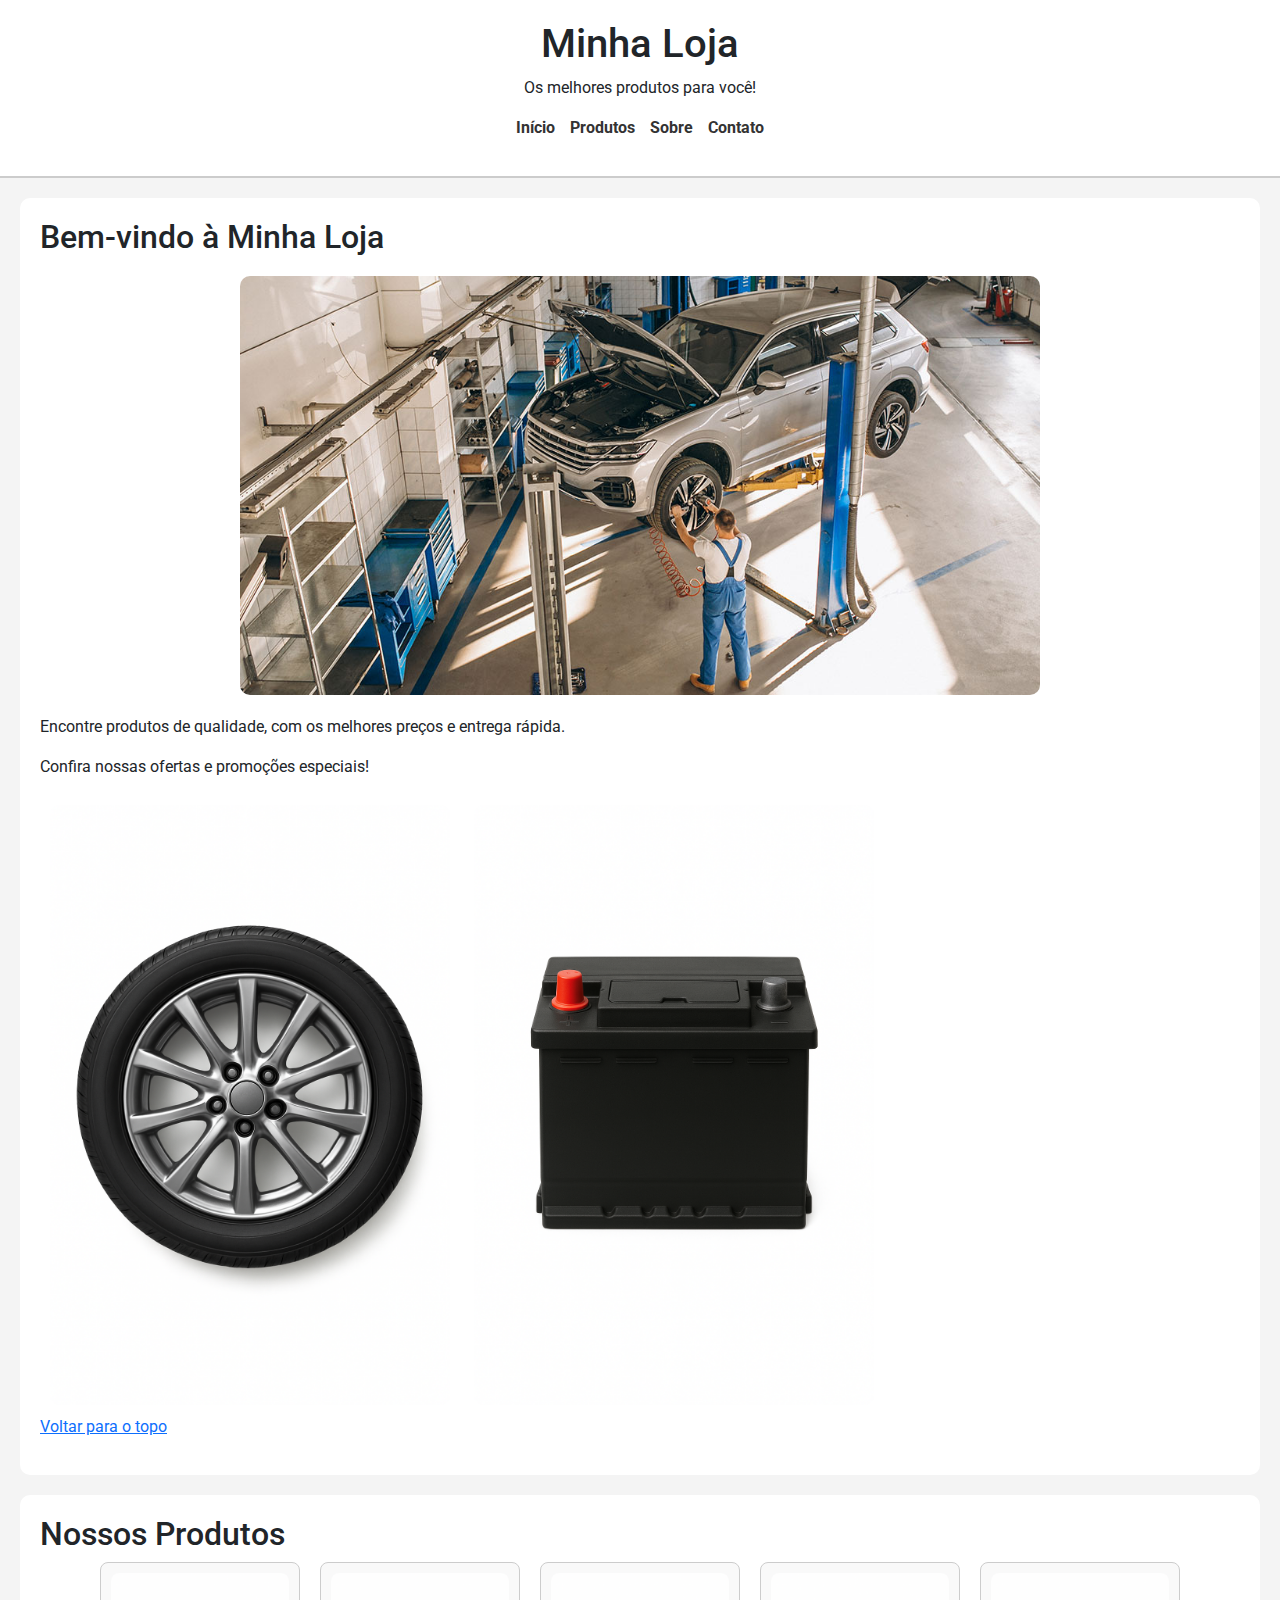
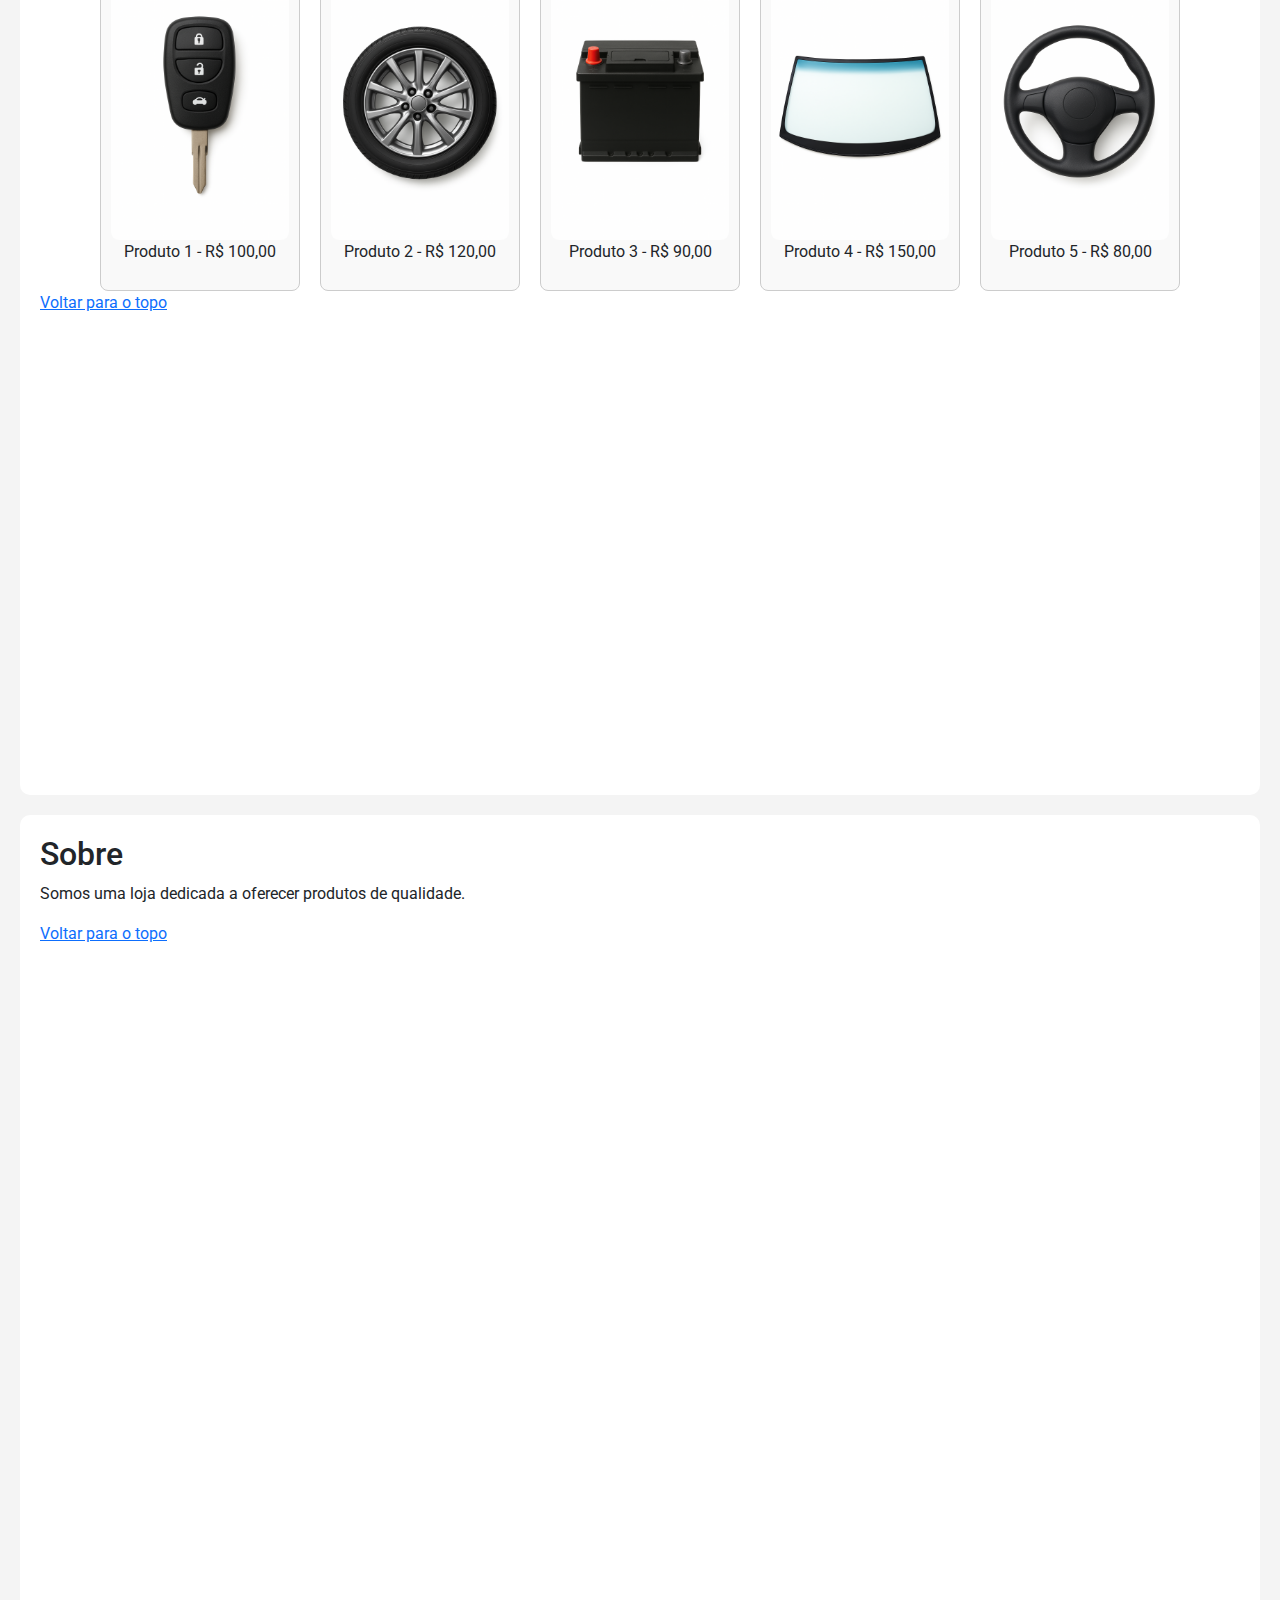
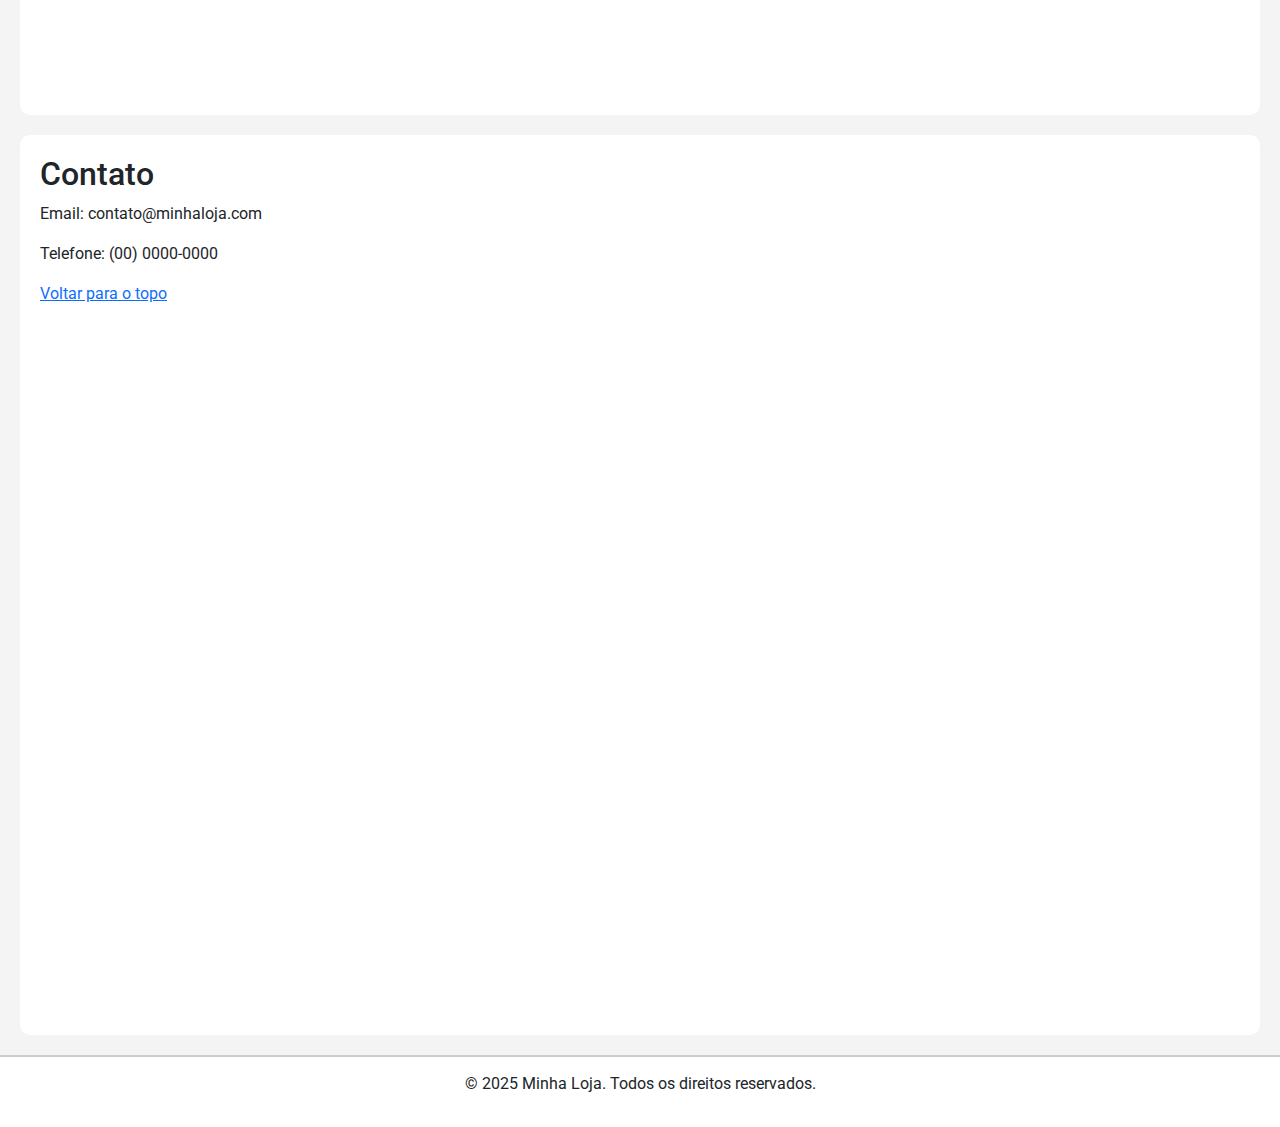
<file: trab2/index.html>
<!DOCTYPE html>
<html lang="pt-BR">
<head>
    <meta charset="UTF-8">
    <meta name="viewport" content="width=device-width, initial-scale=1.0">
    <title>Minha Loja - Flexbox</title>

    <link rel="stylesheet" href="https://cdn.jsdelivr.net/npm/bootstrap@5.3.0/dist/css/bootstrap.min.css">

    <link href="https://fonts.googleapis.com/css2?family=Roboto:wght@400;700&display=swap" rel="stylesheet">

    <link rel="stylesheet" href="css/estilo.css">
</head>
<body>

    <header>
        <h1>Minha Loja</h1>
        <p>Os melhores produtos para você!</p>

        <nav>
            <ul>
                <li><a href="#home">Início</a></li>
                <li><a href="#produtos">Produtos</a></li>
                <li><a href="#sobre">Sobre</a></li>
                <li><a href="#contato">Contato</a></li>
            </ul>
        </nav>
    </header>

    <main>
        
        <section id="home" class="sessao">
            <h2>Bem-vindo à Minha Loja</h2>
            <img src="images/produto6.png" alt="Imagem principal" class="img-principal">

            <p>Encontre produtos de qualidade, com os melhores preços e entrega rápida.</p>
            <p>Confira nossas ofertas e promoções especiais!</p>

            <img src="images/produto2.png" alt="Imagem 2" class="img-extra">
            <img src="images/produto3.png" alt="Imagem 3" class="img-extra">

            <p><a href="#topo">Voltar para o topo</a></p>
        </section>

        
        <section id="produtos" class="sessao">
            <h2>Nossos Produtos</h2>

            <div class="galeria">
                <div class="card">
                    <img src="images/produto1.png" alt="Produto 1">
                    <p>Produto 1 - R$ 100,00</p>
                </div>
                <div class="card">
                    <img src="images/produto2.png" alt="Produto 2">
                    <p>Produto 2 - R$ 120,00</p>
                </div>
                <div class="card">
                    <img src="images/produto3.png" alt="Produto 3">
                    <p>Produto 3 - R$ 90,00</p>
                </div>
                <div class="card">
                    <img src="images/produto4.png" alt="Produto 4">
                    <p>Produto 4 - R$ 150,00</p>
                </div>
                <div class="card">
                    <img src="images/produto5.png" alt="Produto 5">
                    <p>Produto 5 - R$ 80,00</p>
    
                </div>
            </div>
            <p><a href="#topo">Voltar para o topo</a></p>
        </section>

       
        <section id="sobre" class="sessao">
            <h2>Sobre</h2>
            <p>Somos uma loja dedicada a oferecer produtos de qualidade.</p>
            <p><a href="#topo">Voltar para o topo</a></p>
        </section>

        <section id="contato" class="sessao">
            <h2>Contato</h2>
            <p>Email: contato@minhaloja.com</p>
            <p>Telefone: (00) 0000-0000</p>
            <p><a href="#topo">Voltar para o topo</a></p>
        </section>
    </main>

    <footer>
        <p>&copy; 2025 Minha Loja. Todos os direitos reservados.</p>
    </footer>

</body>
</html>
</file>
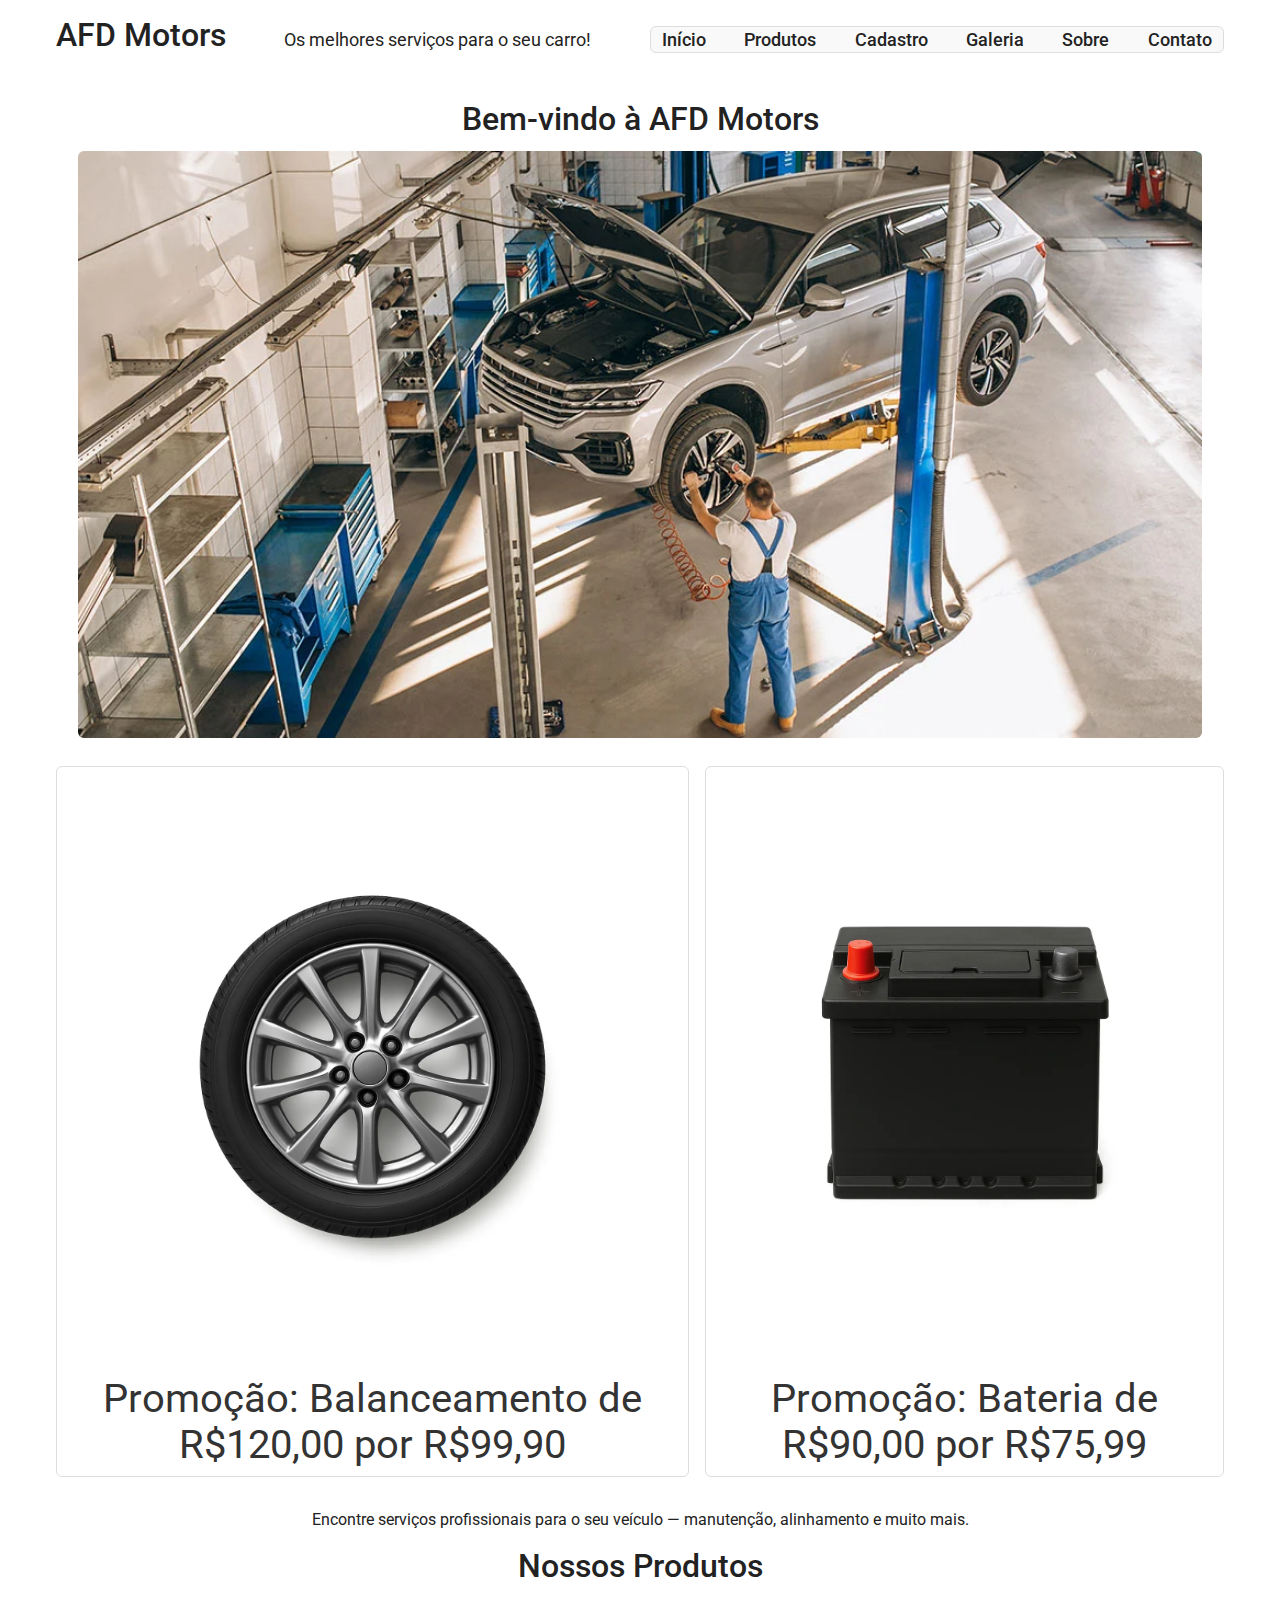
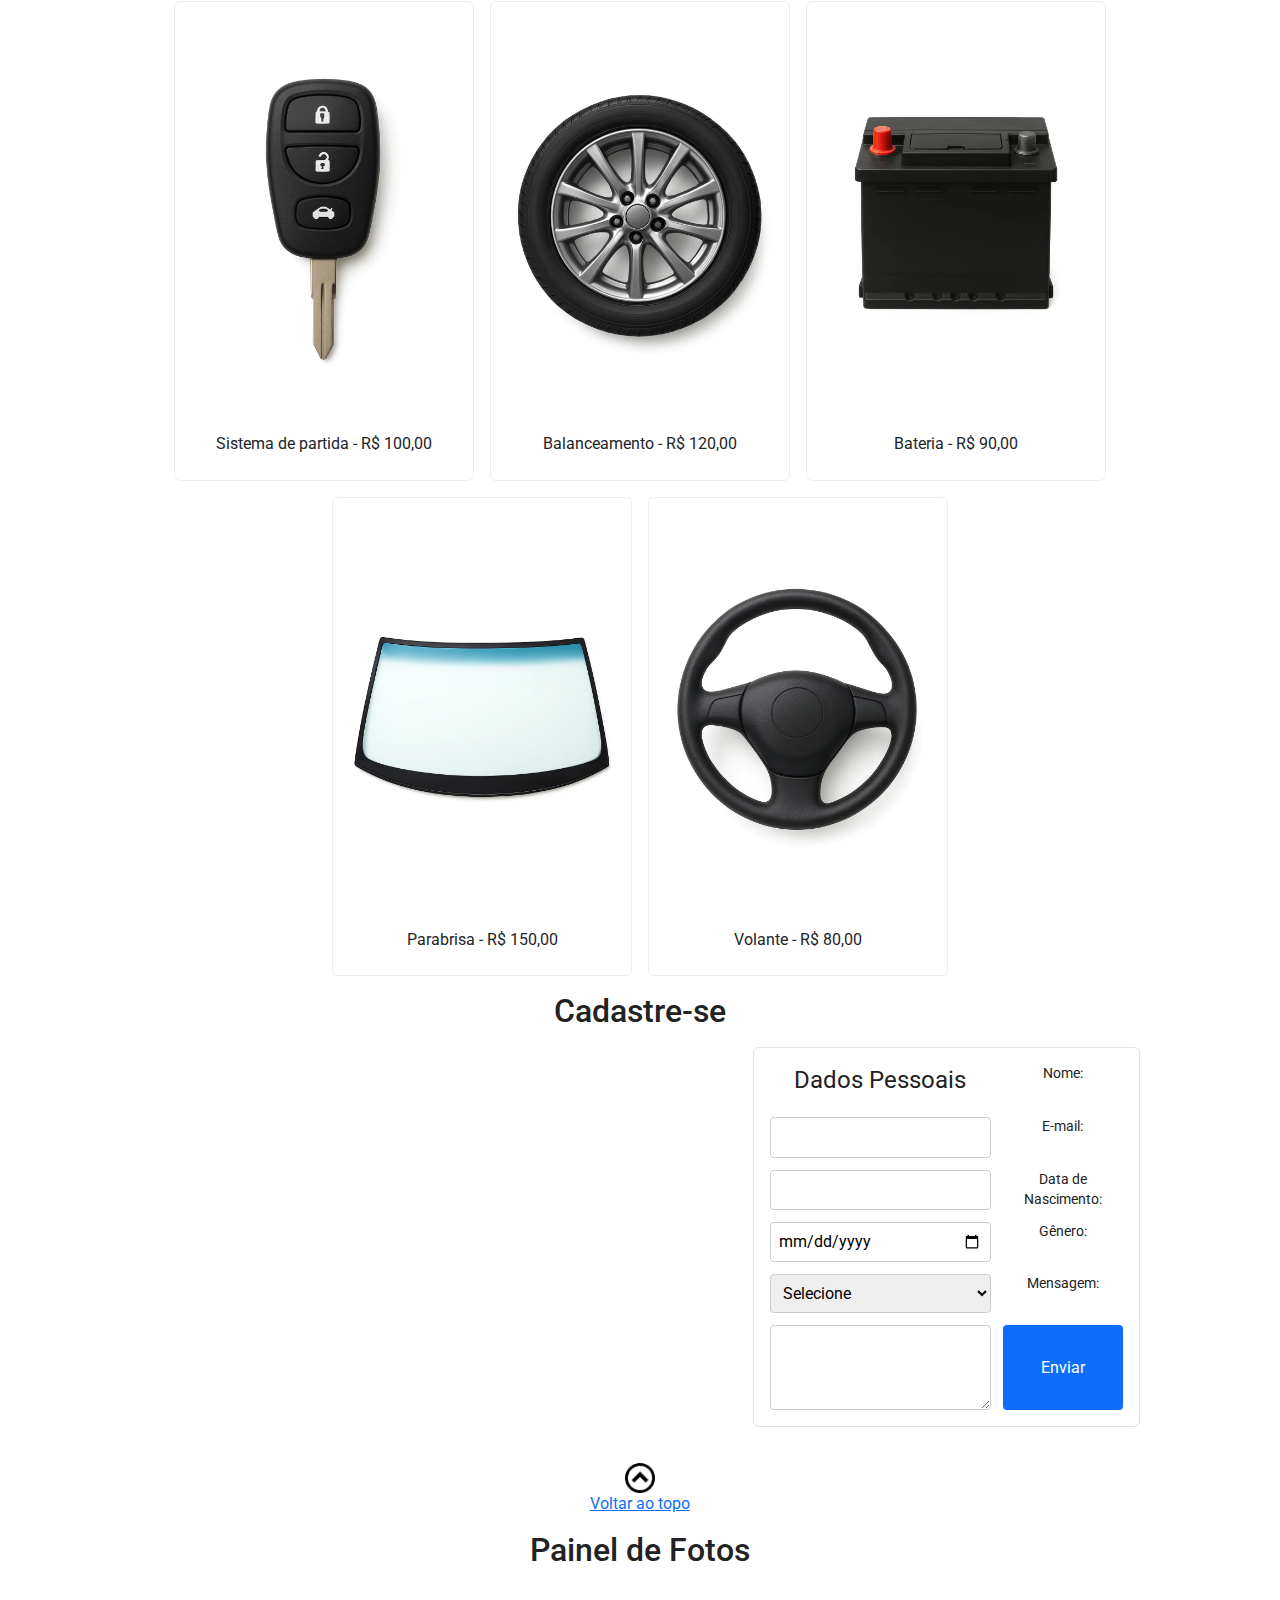
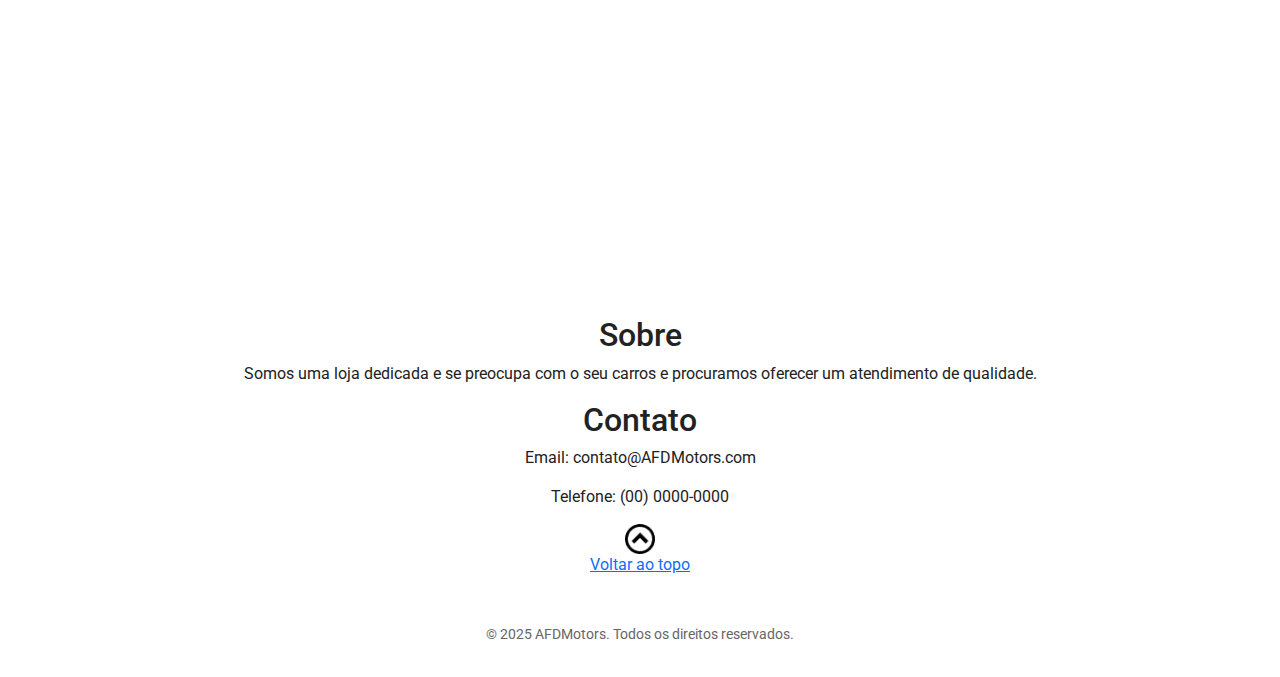
<file: trab3/index.html>
<!DOCTYPE html>
<html lang="pt-BR">
<head>
    <meta charset="UTF-8">
    <meta name="viewport" content="width=device-width, initial-scale=1.0">
    <title>AFD Motors - Flexbox</title>
    <!-- META BÁSICA PARA O GOOGLE -->
<meta name="description" content="AFDMotors - Servico de qualidade e preço justo.">
<meta name="keywords" content="loja, serviços automotivos, tecnologia, ofertas, qualidade">
<meta name="author" content="Andrei Frós Duarte">

<!-- SEO E RESPONSIVIDADE -->
<meta name="robots" content="index, follow">
<meta name="theme-color" content="#007bff">

<!-- OPEN GRAPH (FACEBOOK, WHATSAPP, LINKEDIN) -->
<meta property="og:title" content="AFDMotors - Os melhores serviços para o seu carro!">
<meta property="og:description" content="A melhor experiência de compras online com qualidade, rapidez e preço justo.">
<meta property="og:type" content="website">
<meta property="og:url" content="https://github.com/AndreiFros.github.io/AFDMotors/">
<meta property="og:image" content="images/cartao.webp">

<!-- TWITTER CARD -->
<meta name="twitter:card" content="summary_large_image">
<meta name="twitter:title" content="AFDMotors - Os melhores serviços para o seu carro!">
<meta name="twitter:description" content="Faça a manutenção do seu carro com qualidade e segurança.">
<meta name="twitter:image" content="images/cartao.webp">

    <link rel="stylesheet" href="https://cdn.jsdelivr.net/npm/bootstrap@5.3.0/dist/css/bootstrap.min.css">

    <link href="https://fonts.googleapis.com/css2?family=Roboto:wght@400;700&display=swap" rel="stylesheet">

    <link rel="stylesheet" href="css/estilo.css">
</head>
<body>
    <a class="skip-link" href="#main">Pular para o conteúdo</a>

    <header id="topo" role="banner">
        <div class="header-inner">
            <h1>AFD Motors</h1>
            <p>Os melhores serviços para o seu carro!</p>

            <nav aria-label="Menu principal" role="navigation" class="navbar">
                <ul>
                    <li><a href="#home">Início</a></li>
                    <li><a href="#produtos">Produtos</a></li>
                    <li><a href="#formulario">Cadastro</a></li>
                    <li><a href="#painel-fotos">Galeria</a></li>
                    <li><a href="#sobre">Sobre</a></li>
                    <li><a href="#contato">Contato</a></li>
                </ul>
            </nav>
        </div>
    </header>

    <main id="main">
        <section id="home" class="sessao">
  <h2>Bem-vindo à AFD Motors</h2>

  <picture>
  <!-- Desktop: tela grande (≥1200px) -->
  <source type="image/webp" 
          media="(min-width:1200px)" 
          srcset="images/hero-lg-1600.webp">
  
  <!-- Tablet: tela média (≥768px) -->
  <source type="image/webp" 
          media="(min-width:768px)" 
          srcset="images/hero-md-1200.webp">
  
  <!-- Mobile: tela pequena (padrão/fallback) -->
  <img src="images/hero-sm-800.webp"
       srcset="images/hero-sm-800.webp 800w"
       alt="Destaque de serviços e ofertas AFD Motors"
       width="800" 
       height="500"
       sizes="90vw"
       loading="eager"
       class="img-principal">
</picture>

     <div class="imgs-showcase">
             <figure class="showcase-item">
                  <img src="images/produto2.webp" alt="Imagem 2" class="img-extra" width="400" height="300" loading="lazy">
                  <figcaption>Promoção: Balanceamento de R$120,00 por R$99,90 </figcaption>
              </figure>
              <figure class="showcase-item">
                    <img src="images/produto3.webp" alt="Imagem 3" class="img-extra" width="400" height="300" loading="lazy">
                    <figcaption>Promoção: Bateria de R$90,00 por R$75,99</figcaption>
                </figure>
             </div>

  <p>Encontre serviços profissionais para o seu veículo — manutenção, alinhamento e muito mais.</p>
</section>

        
        <section id="produtos" class="sessao">
            <h2>Nossos Produtos</h2>

            <div class="galeria">
                <div class="card">
                    <img src="images/produto1.webp" alt="Produto 1" width="400" height="300" loading="lazy">
                    <p>Sistema de partida - R$ 100,00</p>
                </div>
                <div class="card">
                    <img src="images/produto2.webp" alt="Produto 2" width="400" height="300" loading="lazy">
                    <p>Balanceamento - R$ 120,00</p>
                </div>
                <div class="card">
                    <img src="images/produto3.webp" alt="Produto 3" width="400" height="300" loading="lazy">
                    <p>Bateria - R$ 90,00</p>
                </div>
                <div class="card">
                    <img src="images/produto4.webp" alt="Produto 4" width="400" height="300" loading="lazy">
                    <p>Parabrisa - R$ 150,00</p>
                </div>
                <div class="card">
                    <img src="images/produto5.webp" alt="Produto 5" width="400" height="300" loading="lazy">
                    <p>Volante - R$ 80,00</p>
                </div>    
            </div>
          </section>
 <section id="formulario" class="sessao">
  <h2>Cadastre-se</h2>
  <div class="grid-formulario">
    <picture>
      <!-- opcional: adicione <source> se tiver versões diferentes -->
      <img src="images/cadastro.webp" alt="Imagem de cadastro" width="600" height="400" loading="lazy" decoding="async" class="img-form">
    </picture>

    <form>
      <fieldset>
        <legend>Dados Pessoais</legend>

        <label for="nome">Nome:</label>
        <input type="text" id="nome" name="nome" required>

        <label for="email">E-mail:</label>
        <input type="email" id="email" name="email" required>

        <label for="data">Data de Nascimento:</label>
        <input type="date" id="data" name="data">

        <label for="genero">Gênero:</label>
        <select id="genero" name="genero">
          <option value="">Selecione</option>
          <option>Masculino</option>
          <option>Feminino</option>
          <option>Outro</option>
        </select>

        <label for="mensagem">Mensagem:</label>
        <textarea id="mensagem" name="mensagem" rows="3"></textarea>

        <button type="submit">Enviar</button>
      </fieldset>
    </form>
  </div>
  <a href="#topo">
    <div class="pagina-topo">
                <figure>
                <img src="images/circle-up.png" alt ="Voltar ao topo" width="30" height="30" loading="lazy">
                <figcaption>Voltar ao topo</figcaption>
              </figure>
              </div>
            </a>
</section>

<section id="painel-fotos" class="sessao">
  <h2>Painel de Fotos</h2>
  <div class="grid-painel">
    <div class="foto f1" role="img" aria-label="Foto 1"
         data-bg-sm="images/painel1.webp"
         data-bg-lg="images/painel1.webp"></div>
    <div class="foto f2" role="img" aria-label="Foto 2"
         data-bg-sm="images/painel2.webp"
         data-bg-lg="images/painel2.webp"></div>
    <div class="foto f3" role="img" aria-label="Foto 3"
         data-bg-sm="images/painel3.webp"
         data-bg-lg="images/painel3.webp"></div>
    <div class="foto f4" role="img" aria-label="Foto 4"
         data-bg-sm="images/painel4.webp"
         data-bg-lg="images/painel4.webp"></div>
    <div class="foto f5" role="img" aria-label="Foto 5"
         data-bg-sm="images/painel5.webp"
         data-bg-lg="images/painel5.webp"></div>
    <div class="foto f6" role="img" aria-label="Foto 6"
         data-bg-sm="images/painel6.webp"
         data-bg-lg="images/painel6.webp"></div>
    </div>
  
</section>
       
        <section id="sobre" class="sessao">
            <h2>Sobre</h2>
            <p>Somos uma loja dedicada e se preocupa com o seu carros e procuramos oferecer um atendimento de qualidade.</p>
        </section>

        <section id="contato" class="sessao">
            <h2>Contato</h2>
            <p>Email: contato@AFDMotors.com</p>
            <p>Telefone: (00) 0000-0000</p>
            <a href="#topo">
              <div class="pagina-topo">
                <figure>
                 <img src="images/circle-up.png" alt ="Voltar ao topo" width="30" height="30" loading="lazy">
                 <figcaption>Voltar ao topo</figcaption>
                </figure>
                </div>
              </a>
        </section>
    </main>

    
    
    <footer>
        <p>&copy; 2025 AFDMotors. Todos os direitos reservados.</p>
    </footer>

    <!-- lazy-load script para backgrounds do painel -->
<script>
  (function(){
    const isLarge = () => window.innerWidth >= 1200;
    const setBg = (el) => {
      const src = (isLarge() ? el.dataset.bgLg : el.dataset.bgSm) || el.dataset.bgSm;
      if (src) el.style.backgroundImage = `url('${src}')`;
    };
    const els = document.querySelectorAll('.grid-painel .foto');
    if ('IntersectionObserver' in window) {
      const io = new IntersectionObserver((entries, obs) => {
        entries.forEach(e => {
          if (e.isIntersecting) {
            setBg(e.target);
            obs.unobserve(e.target);
          }
        });
      }, {rootMargin: '200px'});
      els.forEach(el => io.observe(el));
      // trocar imagens ao redimensionar para desktop/mobile
      let resizeTimer;
      window.addEventListener('resize', () => {
        clearTimeout(resizeTimer);
        resizeTimer = setTimeout(() => {
          els.forEach(el => {
            // se já foi carregado, re-load apenas se a versão ideal mudou
            const bg = el.style.backgroundImage;
            const expected = `url("${isLarge() ? el.dataset.bgLg : el.dataset.bgSm}")`;
            if (bg && bg !== expected) setBg(el);
          });
        }, 250);
      });
    } else {
      // fallback: carregar todas
      els.forEach(setBg);
    }
  })();
</script>
</body>
</html>
</file>
<file: trab2/css/estilo.css>
body {
    font-family: 'Roboto', sans-serif;
    margin: 0;
    padding: 0;
    background-color: #f4f4f4;
}

header {
    background-color: #ffffff;
    text-align: center;
    padding: 20px;
    border-bottom: 2px solid #ccc;
}

nav ul {
    list-style: none;
    padding: 0;
    display: flex;
    justify-content: center;
    gap: 15px;
}

nav a {
    text-decoration: none;
    color: #333;
    font-weight: bold;
}

nav a:hover {
    color: #007BFF;
}

.sessao {
    min-height: 100vh;
    padding: 20px;
    background-color: #fff;
    margin: 20px;
    border-radius: 10px;
}

.img-principal {
    width: 90%;
    max-width: 800px;
    display: block;
    margin: 20px auto;
    border-radius: 10px;
}

.img-extra {
    width: 45%;
    max-width: 400px;
    margin: 10px;
    border-radius: 10px;
}

.galeria {
    display: flex;
    flex-wrap: wrap;
    justify-content: center;
    gap: 20px;
}

.card {
    background-color: #f9f9f9;
    border: 1px solid #ccc;
    border-radius: 8px;
    padding: 10px;
    width: 200px;
    text-align: center;
}

.card img {
    width: 100%;
    border-radius: 8px;
}

footer {
    text-align: center;
    padding: 15px;
    background-color: #fff;
    border-top: 2px solid #ccc;
}

/* Responsividade */
@media (max-width: 600px) {
    nav ul {
        flex-direction: column;
    }

    .img-extra {
        width: 90%;
    }

    .card {
        width: 90%;
    }
}
</file>
<file: trab3/css/estilo.css>
/* Reset simples */
*{box-sizing:border-box}
body{
    font-family: Roboto, system-ui, -apple-system, "Segoe UI", Garamond;
    margin:0;
    color:#222;
    line-height:1.4;
    padding:0 1rem;
    background:#ffffff;
}

/* Cabeçalho e navegação simples */
.header-inner{max-width:1200px;margin:0 auto;padding:1rem 0}
 header h1{margin:0;font-size:2rem}
.navbar ul{list-style:none;padding:0;margin:.5rem 0;display:flex;gap:10rem;flex-wrap:wrap;border: 1px solid #ddd;padding: .5rem;border-radius: 6px;background: #f9f9f9;justify-content:center}
.navbar a{color:inherit;text-decoration:none;}

/* cabeçalho: container e layout */
.header-inner{
  max-width:1200px;
  margin:0 auto;
  padding:1rem;
  display:flex;
  align-items:center;
  align-items: baseline;
  justify-content:space-between;
  gap:1rem;
  font-size: large;
}
.logo img{display:block; height:44px; width:auto;}

/* navegação principal */
.navbar ul{
  list-style:none;
  padding:0;
  margin:0;
  display:flex;
  gap:1rem;
  align-items:center;
  alignment-baseline: baseline;
}
.navbar a{
  color:inherit;
  text-decoration:none;
  padding:.45rem .7rem;
  border-radius:6px;
  transition:background .15s, color .15s;
  font-weight:500;
}
.navbar a:hover,
.navbar a:focus{
  background:#f0f4ff;
  color:#0047b3;
  outline:none;
}

/* responsivo: menu em coluna no mobile */
@media (max-width:700px){
  .header-inner{flex-direction:column; align-items:center; gap:.5rem; padding:.75rem}
  .navbar ul{flex-direction:column; gap:.35rem; width:100%; align-items:center}
  .navbar a{width:100%; text-align:center; padding:.6rem 0}
}

/* Hero/imagem principal (ocupa ~90% da largura) */
.img-principal{
    display:block;
    width:90%;
    max-width:1200px;
    margin:0.75rem auto;
    height:auto;
    border-radius:6px;
    object-fit:cover;
}
.sessao{
    text-align: center;
    border-radius: 0%;
    padding: auto;
    margin-top: 1rem;
    margin-bottom: 1rem;
}

.showcase,
.imgs-showcase {
  max-width: 1200px;
  margin: 0 auto;
  display: flex;
  justify-content: center;
  align-items: center;
  padding: 1rem;
  gap: 1rem; /* espaço entre itens */
}

/*imagem + legenda */
.showcase-item {
  display: flex;
  flex-direction: column;
  align-items: center;
  gap: 0.1px;            /* aproxima a legenda da imagem */
  text-align: center;
  border: 1px solid #ddd;  /* borda ao redor da figura */
  padding: 0.5rem;         /* espaço interno entre borda e conteúdo */
  border-radius: 6px;      /* cantos arredondados */
  background: #fff;        /* fundo para destacar a borda */
}

/* ajuste das imagens do showcase */
.showcase-item img {
  max-width: 320px;
  width: 90%;
  height: auto;
  border-radius: 4px;
  display: block;
  object-fit: cover;
  border-bottom: none;
}

/* legenda das imagens */
.showcase-item figcaption {
  font-size: 2.5rem;
  color: #333;
  margin: 0;
  padding-top: 0;          /* sem espaço extra em cima */
  line-height: 1.15;
}

/* garante que a imagem interna não exceda o container */
.showcase picture,
.showcase img,
.imgs-showcase picture,
.imgs-showcase img {
  max-width: 400px;
  width: 90%;
  height: auto;
  margin: 0;
  display: block;
}

/* ====== FORMULÁRIO + IMAGEM  ====== */
.grid-formulario{
    display:flex;
    flex-direction:column; /* mobile: imagem acima, formulário abaixo */
  gap:1rem;
  max-width:1000px;
  margin:1rem auto;
  align-items:stretch;
}

/* garantir que a imagem do lado ocupe espaço e seja responsiva */
.grid-formulario picture,
.grid-formulario img{
  width:100%;
  display:block;
  border-radius:6px;
}

/* form básico */
.grid-formulario form{
  width:100%;
}
.grid-formulario fieldset{
  border:1px solid #e0e0e0;
  padding:1rem;
  border-radius:6px;
  display:grid;
  gap:.75rem;
  grid-template-columns: 1fr; /* mobile: 1 coluna */
}
.grid-formulario label{font-size:.9rem}
.grid-formulario input,
.grid-formulario select,
.grid-formulario textarea,
.grid-formulario button{
  padding:.5rem;
  border:1px solid #ccc;
  border-radius:4px;
  font-size:1rem;
}

/* botão ocupa toda largura no mobile */
.grid-formulario button{background:#0d6efd;color:#fff;border:none;cursor:pointer;width:100%}

/* em telas maiores: imagem e form lado a lado */
@media (min-width:900px){
  .grid-formulario{flex-direction:row;gap:2rem}
  /* imagem maior (aprox 60% do espaço) */
  .grid-formulario picture,
  .grid-formulario img{flex:1 1 60%}
  .grid-formulario form{flex:1 1 40%}
  /* mais espaço para campos: duas colunas dentro do fieldset */
  .grid-formulario fieldset{grid-template-columns: 1fr 1fr}
  /* forçar elementos a ocuparem 2 colunas se necessário */
  .grid-formulario .full{grid-column:1 / -1}
  .grid-formulario button{width:auto;padding:.6rem 1rem}
}

/* ====== PAINEL DE FOTOS */
.grid-painel{
  display:grid;
  gap:.6rem;             /* pequeno gap para itens mais compactos */
  max-width:900px;       /* contêiner mais estreito para itens menores */
  margin:1rem auto;
  /* mobile: colunas menores para reduzir tamanho das imagens */
  grid-template-columns: repeat(auto-fit, minmax(100px, 1fr));
}

/* cada foto usa background cover; usamos padding-top para manter proporção em mobile */
.grid-painel .foto{
  background-repeat:no-repeat;
  background-size:cover;
  background-position:center;
  border-radius:6px;
  overflow:hidden;
  padding-top:56%; /* reduz a altura relativa em mobile (imagem menor) */
  min-height:80px; /* garante visibilidade mínima */
}

/* Em telas largas, painel ocupa altura e usa colunas fixas */
@media (min-width:900px){
  .grid-painel{
    height:35vh; /* reduz altura do painel em desktop */
    grid-template-columns: repeat(6, 1fr);
    grid-auto-rows: 1fr;
    gap:.75rem;
  }
   .grid-painel .foto{
     padding-top:0;
     height:100%;
   }
   /* combinações simples para variar tamanho */
   .grid-painel .f1{grid-column:1 / 2}
   .grid-painel .f3{grid-column:3 / 4}
   .grid-painel .f5{grid-column:5 / 6}
}

/* galeria de produtos simples */
.galeria{display:flex;flex-wrap:wrap;gap:1rem;justify-content:center;max-width:1200px;margin:1rem auto}
.card{width:calc(50% - .5rem);max-width:300px;border:1px solid #eee;padding:.5rem;border-radius:6px;text-align:center}
.card img{width:100%;height:auto;border-radius:4px}

/* rodapé */
footer{text-align:center;padding:1rem 0;color:#666;font-size:.9rem;margin-top:2rem}

/* suaviza rolagem ao clicar nos links internos */
html {
    scroll-behavior: smooth;
}

/* link de pular conteúdo (acessibilidade) */
.skip-link {
    position: absolute;
    left: -9999px;
    top: auto;
    width: 1px;
    height: 1px;
    overflow: hidden;
}
.skip-link:focus {
    position: fixed;
    left: 1rem;
    top: 1rem;
    width: auto;
    height: auto;
    background: #fff;
    padding: 8px 12px;
    border: 2px solid #007BFF;
    z-index: 9999;
    border-radius: 4px;
}
</file>
